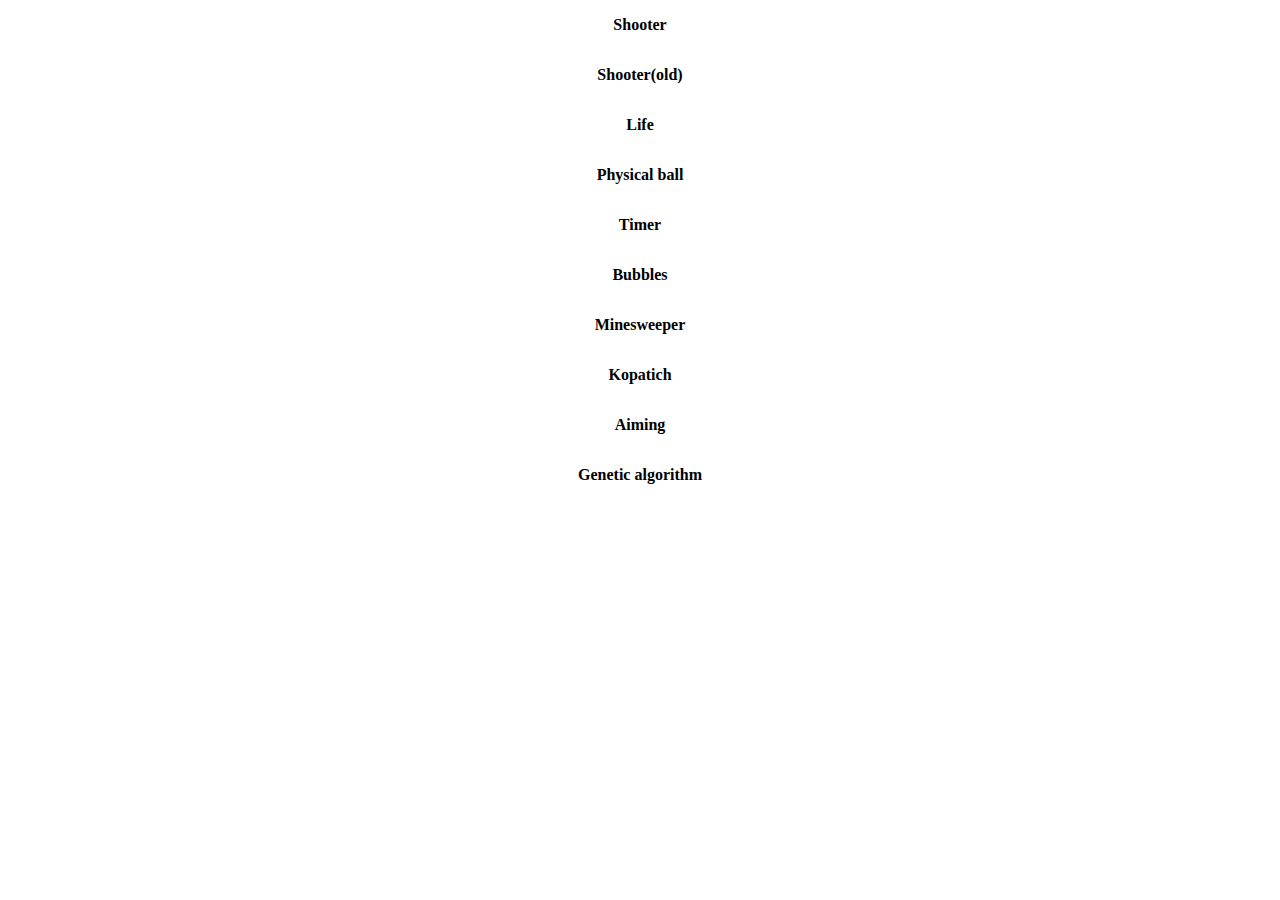
<file: index.html>
<!DOCTYPE html>
<html lang="en">
<head>
	<meta charset="UTF-8">
	<meta name="viewport" content="width=device-width, initial-scale=1">
	<title>Projects</title>
	<link rel="stylesheet" href="style.css">
</head>
<body>
	<div class="container">
		<a href="Shooter/index.html">Shooter</a>
		<a href="Shooter(old)/index.html">Shooter(old)</a>
		<a href="Life/index.html">Life</a>
		<a href="Physical ball/index.html">Physical ball</a>
		<a href="Timer/index.html">Timer</a>
		<a href="Bubbles/index.html">Bubbles</a>
		<a href="minesweeper/minesweeper.html">Minesweeper</a>
		<a href="Kopatich/index.html">Kopatich</a>
		<a href="Aiming/index.html">Aiming</a>
		<a href="word ga/index.html">Genetic algorithm</a>
	</div>

</body>
</html>
</file>
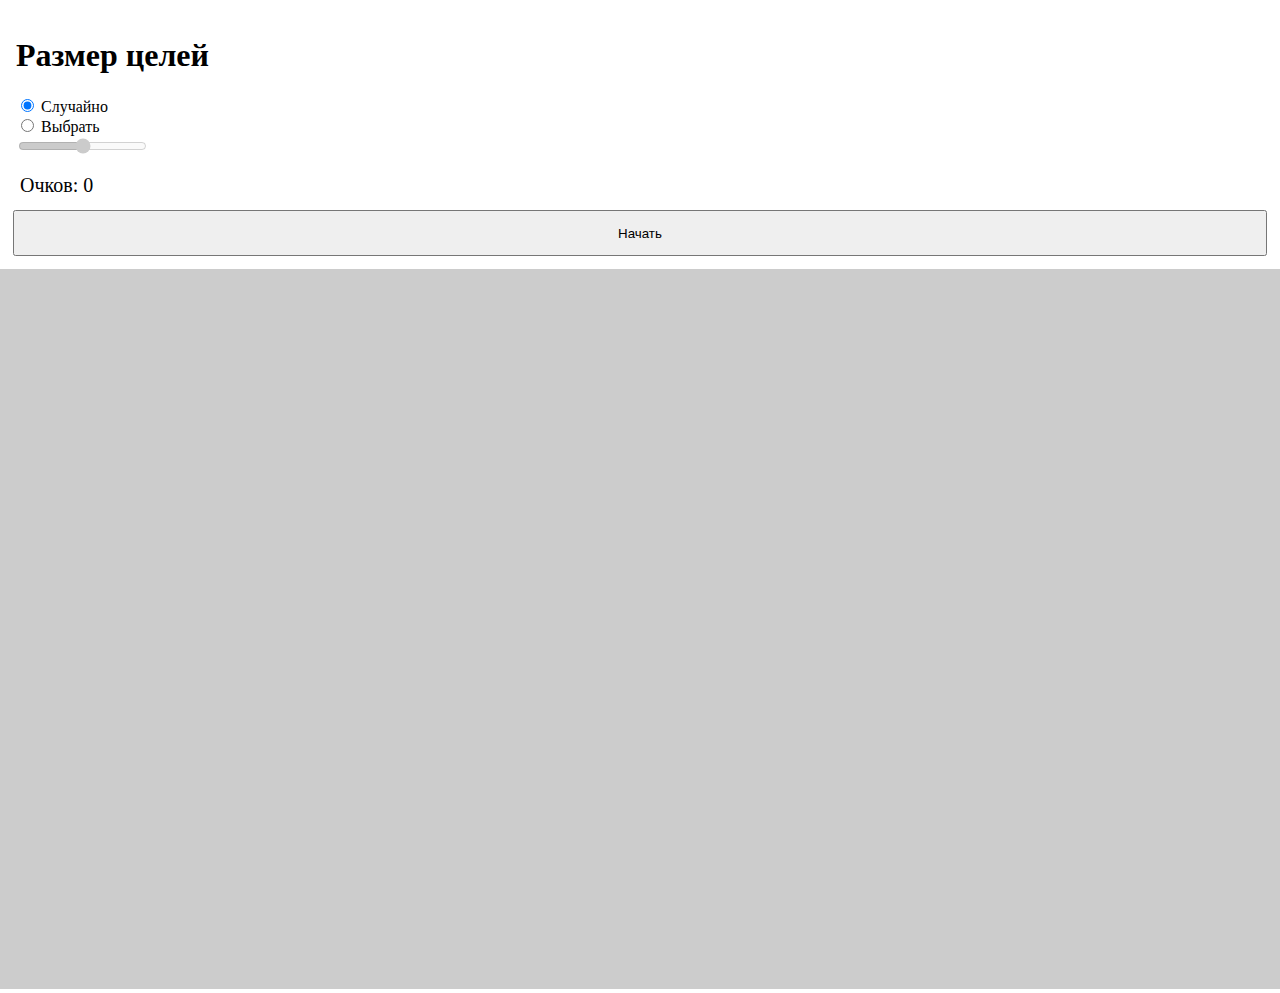
<file: Aiming/index.html>
<!DOCTYPE html>
<html lang="en">
<head>
	<meta charset="UTF-8">
	<meta name="viewport" content="width=device-width, initial-scale=1.0">
	<link rel="stylesheet" href="style.css">
	<title>Aiming</title>
</head>
<body>
	<div class="container">
		<div class="controls">
			<div class="control">
				<h1>Размер целей</h1>
				<div class="block">
					<input type="radio" name="cellSize" id="randomSize" checked>
					<label for="randomSize">Случайно</label>
				</div>
				<div class="block">
					<input type="radio" name="cellSize" id="selectSize">
					<label for="selectSize">Выбрать</label>
				</div>
				<div class="block">
					<input type="range" name="cellSize" id="cellSize" disabled min="2" max="20">
				</div>
			</div>
		</div>
		<div id="scoreBox">Очков: 0</div>
		<button id="btnStart">Начать</button>
	</div>

	<canvas id="cnv"></canvas>

	<script src="cell.js"></script>
	<script src="script.js"></script>
</body>
</html>
</file>
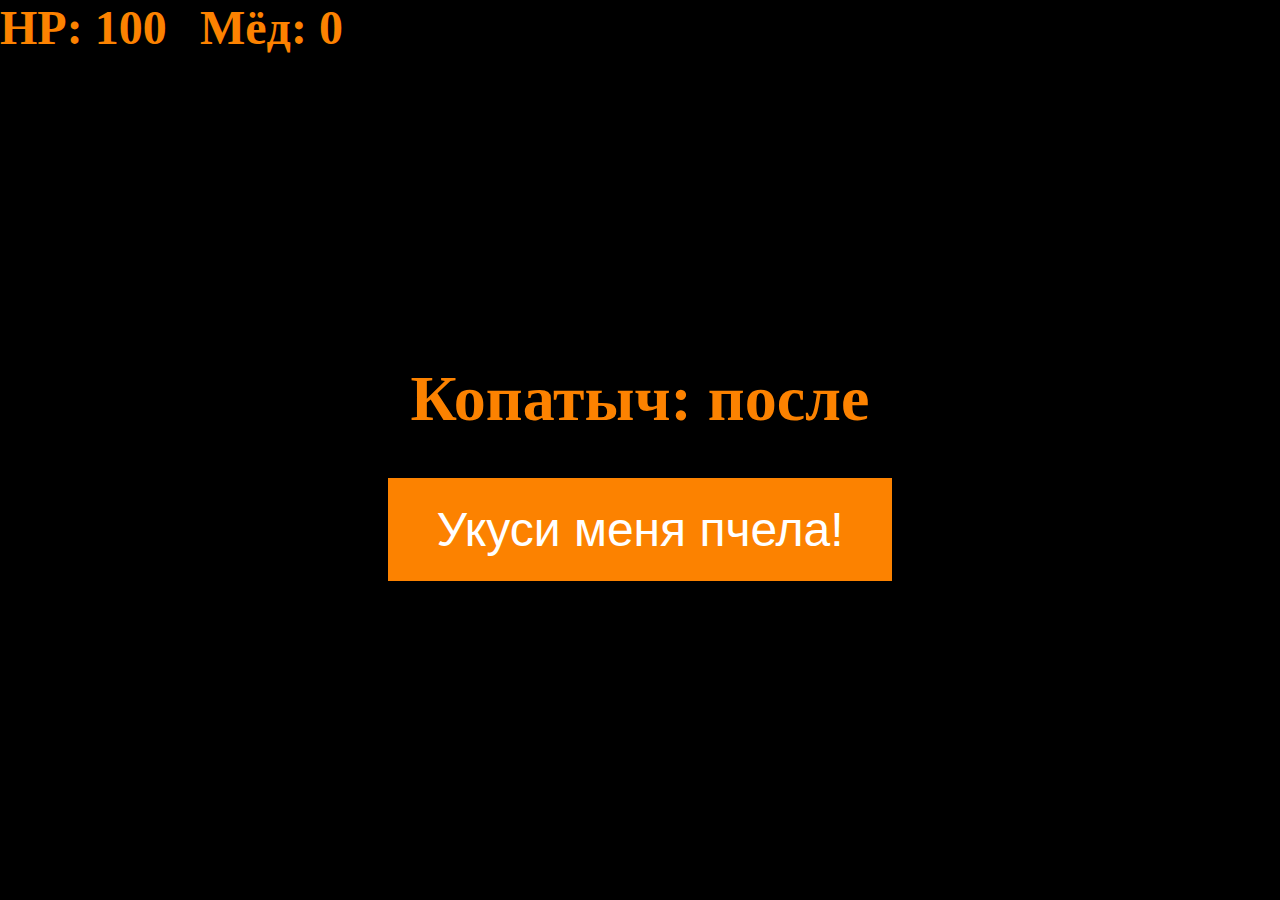
<file: Kopatich/index.html>
<!DOCTYPE html>
<html lang="en">
<head>
    <meta charset="UTF-8">
    <link rel="stylesheet"href="csshake.min.css">
    <link rel="stylesheet" href="style.css">
    <title>Копатыч: после</title>
</head>
<body>
    <div class="hp-bar">HP: 100</div>
    <div class="score-bar">Мёд: 0</div>

    <canvas id="cnv"></canvas>
    <div class="game-over container">
        <h1>Копатыч мёртв</h1>
        <a href="index.html">Начать сначала</a>
    </div>
	<div class="main-menu container front">
        <h1 class="title">Копатыч: после</h1>
        <button>Укуси меня пчела!</button>
    </div>
    <div class="pause-menu container">
        <h1>Пауза</h1>

        <div class="items">
            <div class="section">
                <h2 class="section-title">Здоровье</h2>
                <div class="item">
                    <p>Бинты</p>
                    <button data-price="50" data-heal="25">Купить(50)</button>
                </div>
                <div class="item">
                    <p>Аптечка</p>
                    <button data-price="100" data-heal="100">Купить(100)</button>
                </div>
            </div>
            <div class="section">
                <h2 class="section-title">Оружие</h2>
                <div class="item">
                    <p>Пистолет</p>
                    <button data-weapon="pistol" class="bought selected">Выбрано</button>
                </div>
                <div class="item">
                    <p>Дигл</p>
                    <button data-price="500" data-weapon="deagle">Купить(500)</button>
                </div>
                <div class="item">
                    <p>Дробовик</p>
                    <button data-price="1000" data-weapon="shotgun">Купить(1000)</button>
                </div>
                <div class="item">
                    <p>Автомат</p>
                    <button data-price="1500" data-weapon="automate">Купить(1500)</button>
                </div>
                <div class="item">
                    <p>Меч</p>
                    <button data-price="3000" data-weapon="blade">Купить(3000)</button>
                </div>
            </div>
        </div>
    </div>

<script src="js/main.js"></script>
<script src="js/areas.js"></script>
<script src="js/player.js"></script>
<script src="js/weapon.js"></script>
<script src="js/enemyEffects.js"></script>
<script src="js/enemy.js"></script>
<script src="js/animation.js"></script>
</body>
</html>
</file>
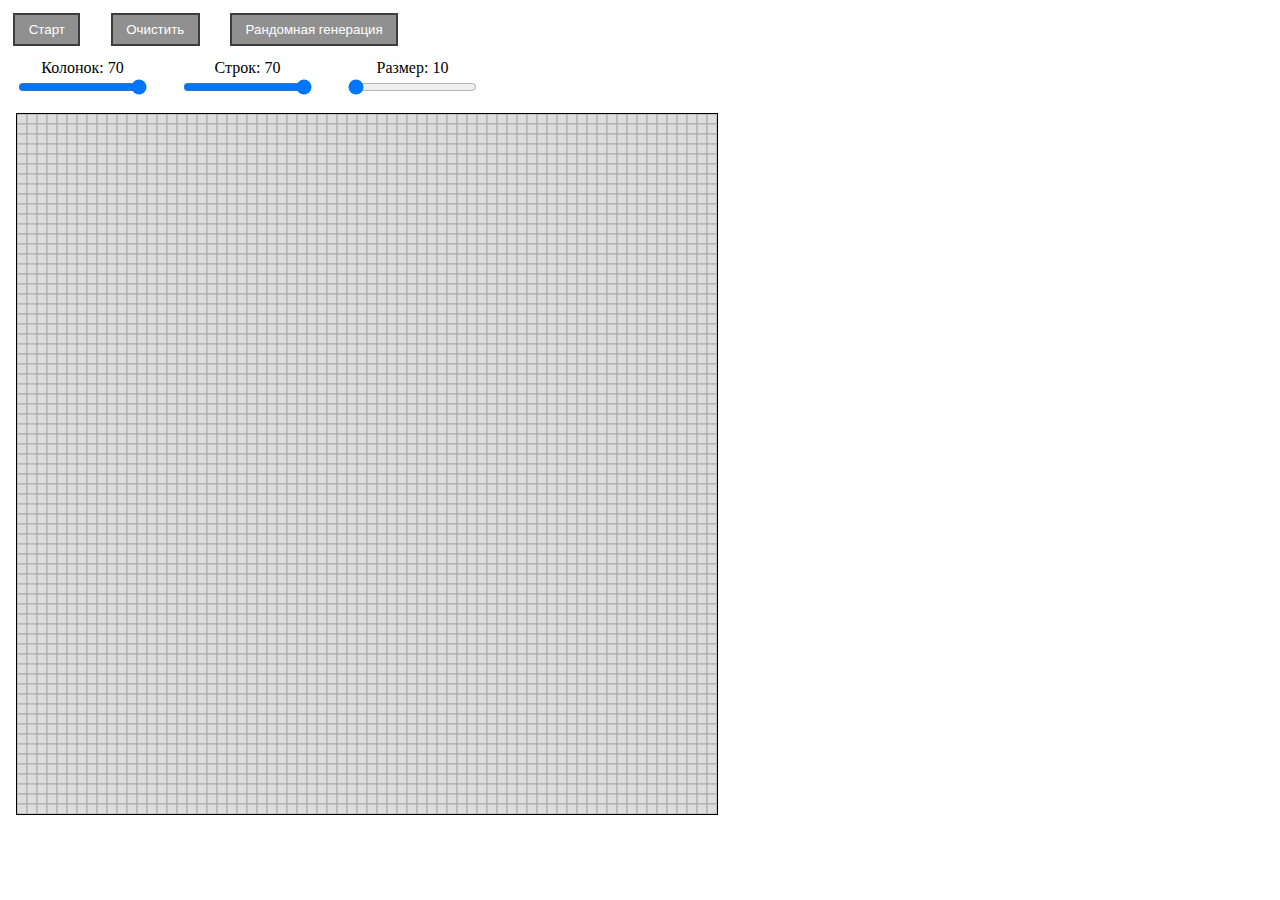
<file: Life/index.html>
<!DOCTYPE html>
<html lang="en">
<head>
	<meta charset="UTF-8">
	<meta name="viewport" content="width=device-width, initial-scale=1.0">
	<link rel="stylesheet" href="style.css">
	<title>Life</title>
</head>
<body>
	<div class="interface">
		<div class="btns-container">
			<button class="btn" id="startBtn">Старт</button>
			<button class="btn" id="clearBtn">Очистить</button>
			<button class="btn" id="randomBtn">Рандомная генерация</button>
		</div>
		
		<div class="inputs-container">
			<div class="input-block">
				<label for="cols">Колонок: <span id="colValue">70</span></label>
				<input type="range" min="10" max="70" value="70" id="cols">

			</div>
			<div class="input-block">
				<label for="rows">Строк: <span id="rowValue">70</span></label>
				<input type="range" min="10" max="70" value="70" id="rows">
			</div>
			<div class="input-block">
				<label for="size">Размер: <span id="sizeValue">10</span></label>
				<input type="range" min="10" max="20" value="10" id="size">
			</div>
		</div>
	</div>
	
	<canvas id="cnv"></canvas>

	<script src="script.js"></script>
</body>
</html>
</file>
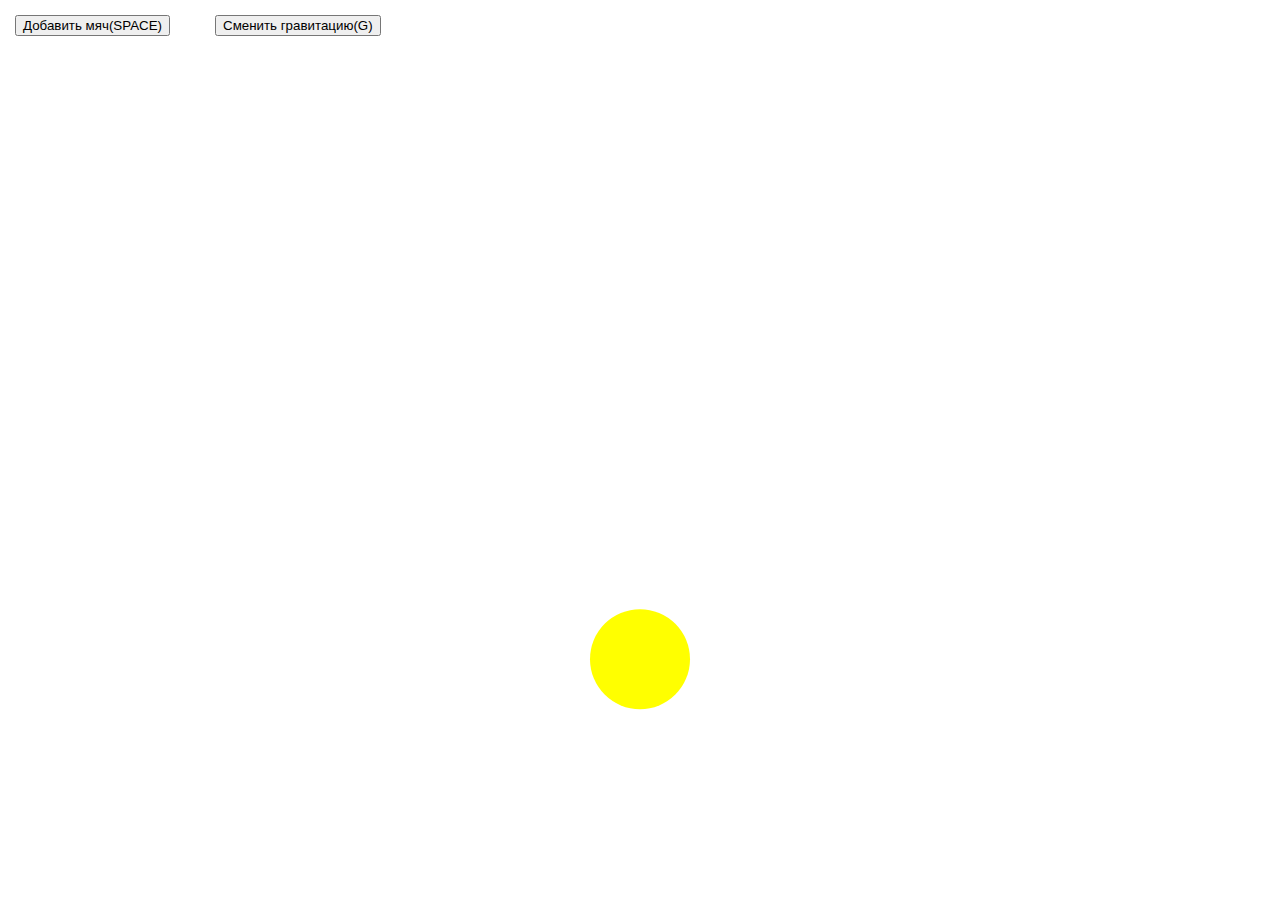
<file: Physical ball/index.html>
<!DOCTYPE html>
<html lang="en">
<head>
	<meta charset="UTF-8">
	<title>Physical ball</title>
	<link rel="stylesheet" href="style.css">
	<meta name="viewport" content="width=width-device, initial-scale=1">	
</head>
<body>
	<button id="add">Добавить мяч(SPACE)</button>
	<button id="gravity">Сменить гравитацию(G)</button>
	<canvas id="canvas"></canvas>

	<script src="script.js"></script>
</body>
</html>
</file>
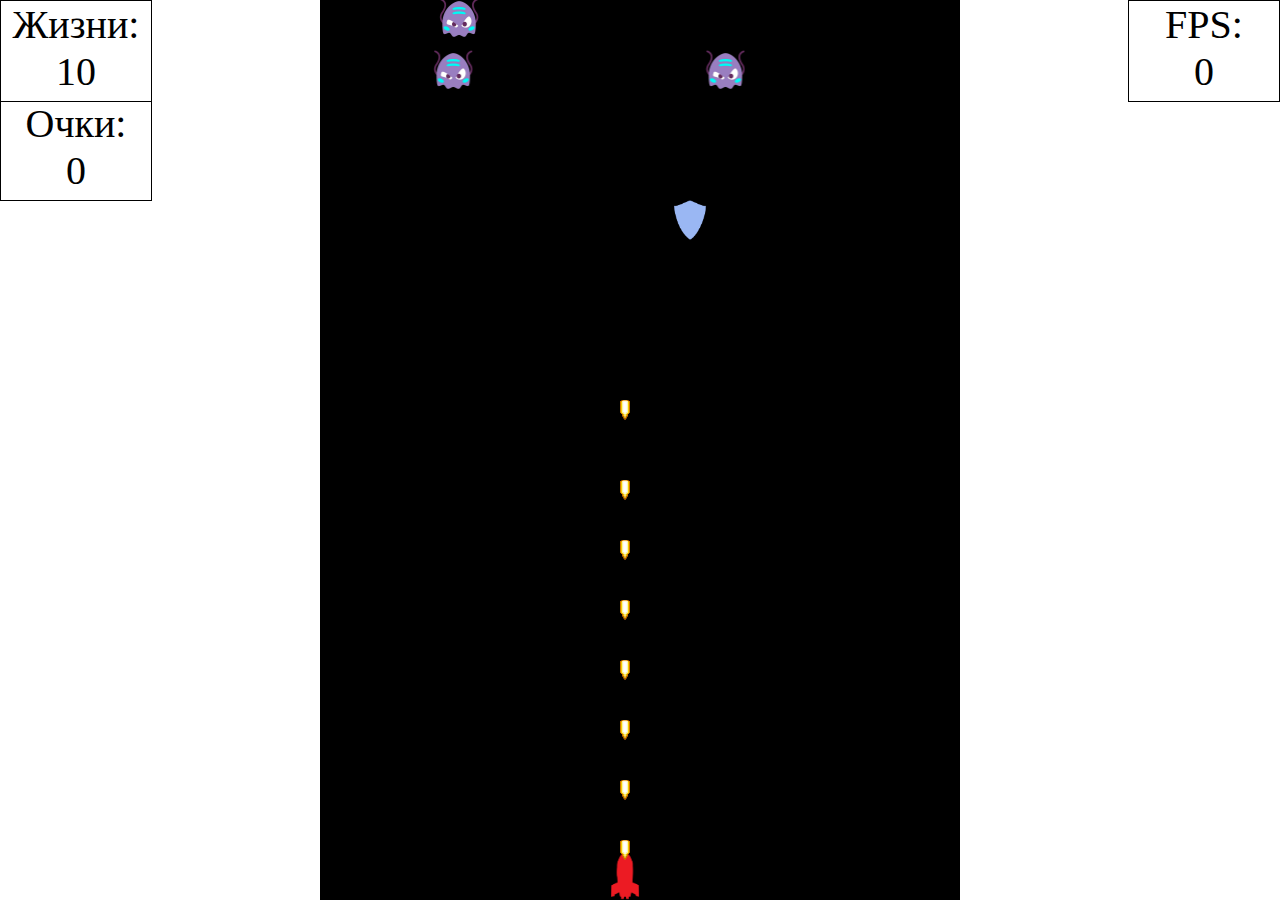
<file: Shooter(old)/index.html>
<!DOCTYPE html>
<html lang="en">
<head>
	<meta charset="UTF-8">
	<title>Shooter</title>
	<link rel="stylesheet" href="style.css">
</head>
<body>
	<div class="life" id="life">Жизни: <br>10</div>
	<div class="score" id="score">Очки: <br>0</div>
	<div class="fps" id="fps">FPS: <br>0</div>
	<canvas id="canvas"></canvas>


	<script src="script.js"></script>
</body>
</html>
</file>
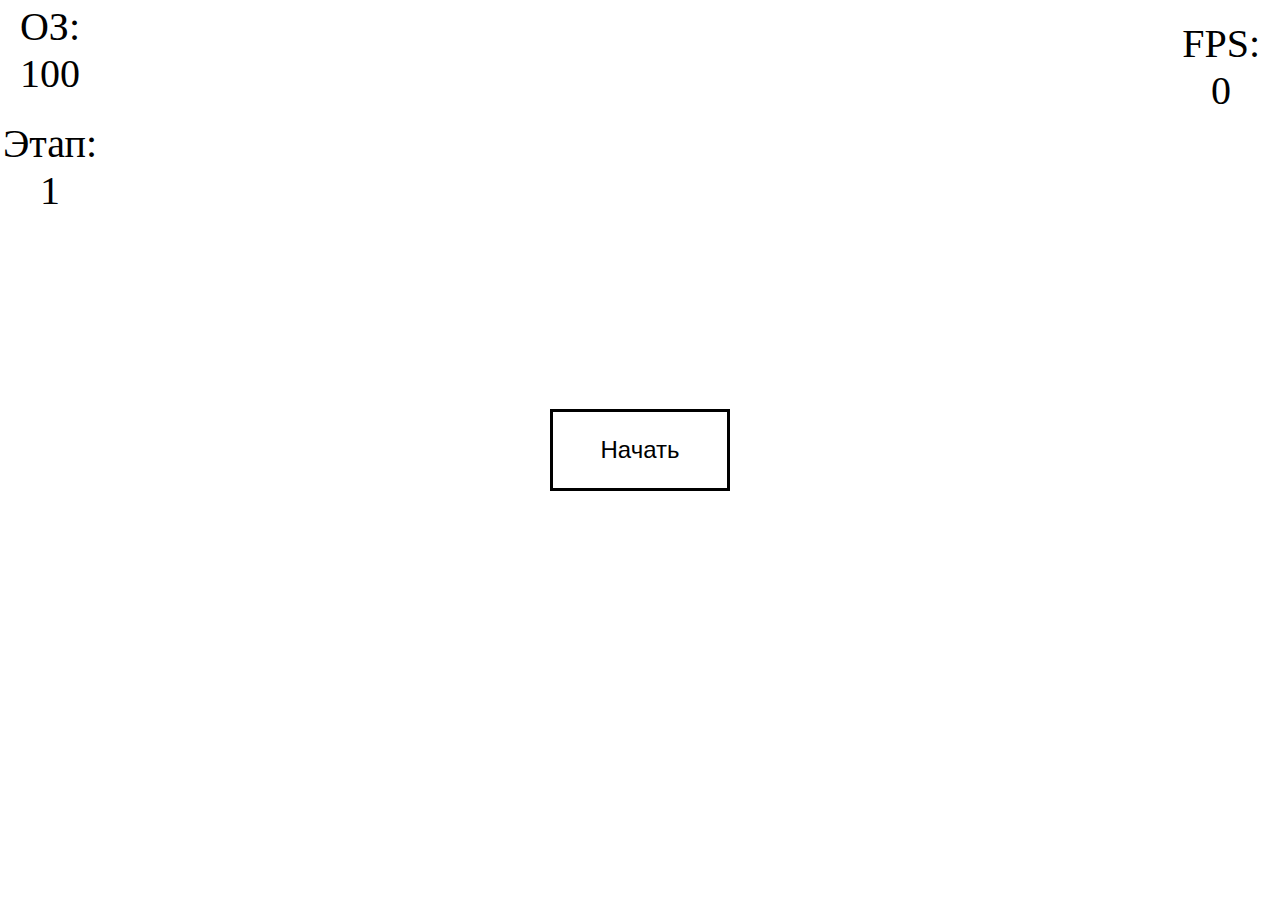
<file: Shooter/index.html>
<!DOCTYPE html>
<html lang="en">
<head>
	<meta charset="UTF-8">
	<title>Shooter</title>
	<meta name="viewport" content="width=device-width, initial-scale=1">
	<link rel="stylesheet" href="style.css">
</head>
<body>
	<div class="stats">
		<div class="life" id="lifeBox">ОЗ: <br>100</div>
		<div class="stage" id="stageBox">Этап: <br>1</div>	
	</div>
	
	<div class="fps" id="fpsBox">FPS: <br>0</div>

	<div class="main_menu" id="mainMenu">
		<button id="startButton">Начать</button>
	</div>

	<div class="next_stage_menu" id="nextStageMenu">
		<div class="points" id="pointsBox">Очков: 0</div>
		<div class="upgrades">
			<button id="damage">Урон: 1/5 +</button>
			<button id="hp">ОЗ: 100/200 +</button>
			<button id="speed">Скорость: 1/5 +</button>	
			<button id="defense">Броня: 0/4 +</button>	
		</div>
		<div class="abilities" id="abilitiesBox">
			<button id="heal1">Ремонт(1)</button>
			<button id="regen3">Регенерация(3)</button>
			<button id="doubleShot5">Двойной выстрел(5)</button>
			<button id="explosion4">Взрыв(4)</button>
		</div>
		<button class="next-btn" id="next">Дальше</button>
	</div>

	<div class="end" id="endScreen">
		<button id="endButton">Заново</button>
	</div>
	<canvas id="canvas"></canvas>

	<script src="scripts/jquery-3.5.1.min.js"></script>
	<script src="scripts/main.js"></script>
	<script src="scripts/player.js"></script>
	<script src="scripts/enemy.js"></script>
	<script src="scripts/animation.js"></script>
	<script src="scripts/abilities.js"></script>
</body>
</html>
</file>
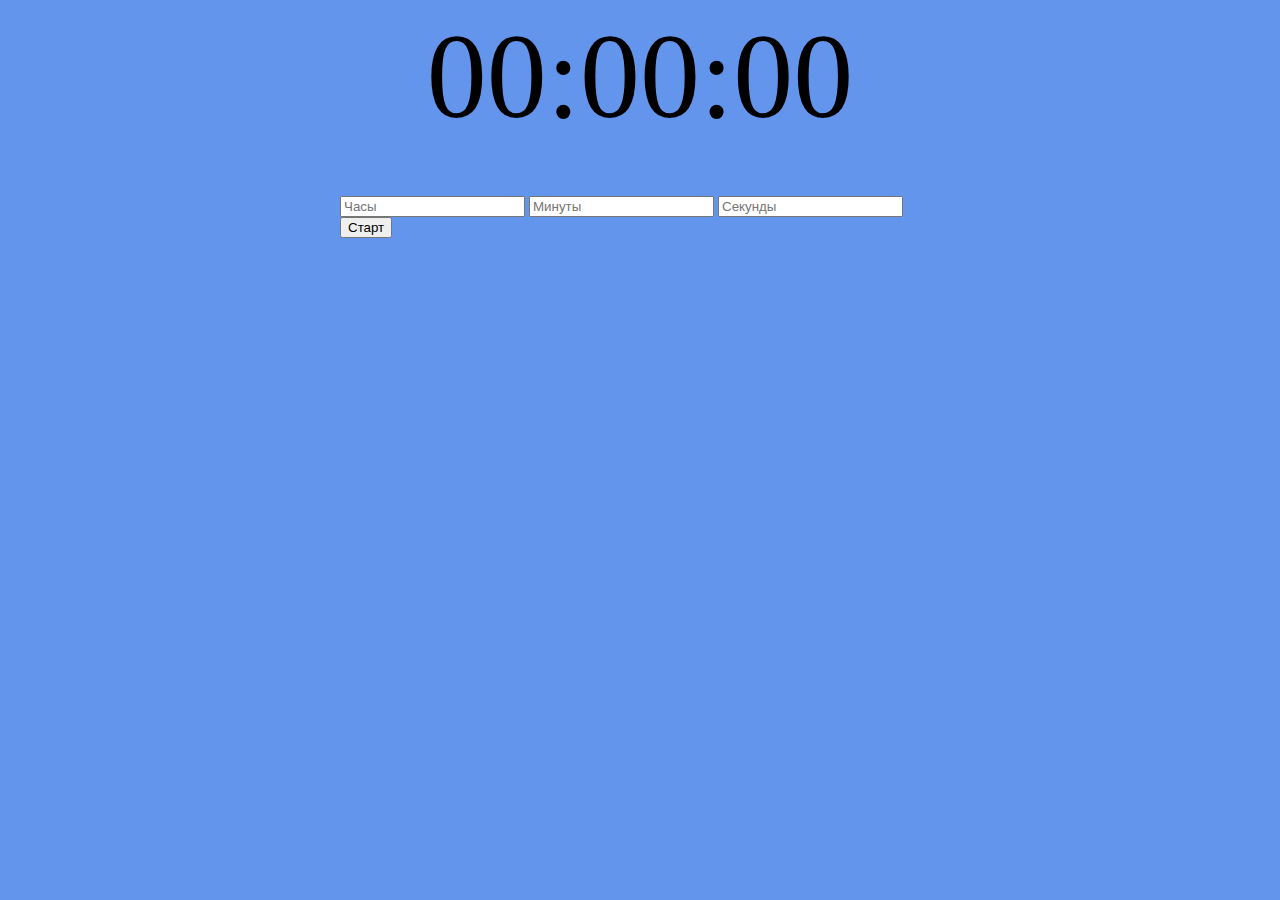
<file: Timer/index.html>
<!DOCTYPE html>
<html>
<head>
	<title>timer</title>
	<link rel="stylesheet" type="text/css" href="style.css">
</head>
<body>

	<div id="div"></div>
	<div class="inputs">
		<input type="number" id="hours" min="0" placeholder="Часы">
		<input type="number" id="min" min="0" placeholder="Минуты">
		<input type="number" id="sec" min="0" placeholder="Секунды">
		<button onclick="func();" id="btn">Старт</button>
	</div>
	<script type="text/javascript" src="script.js"></script>
</body>
</html>
</file>
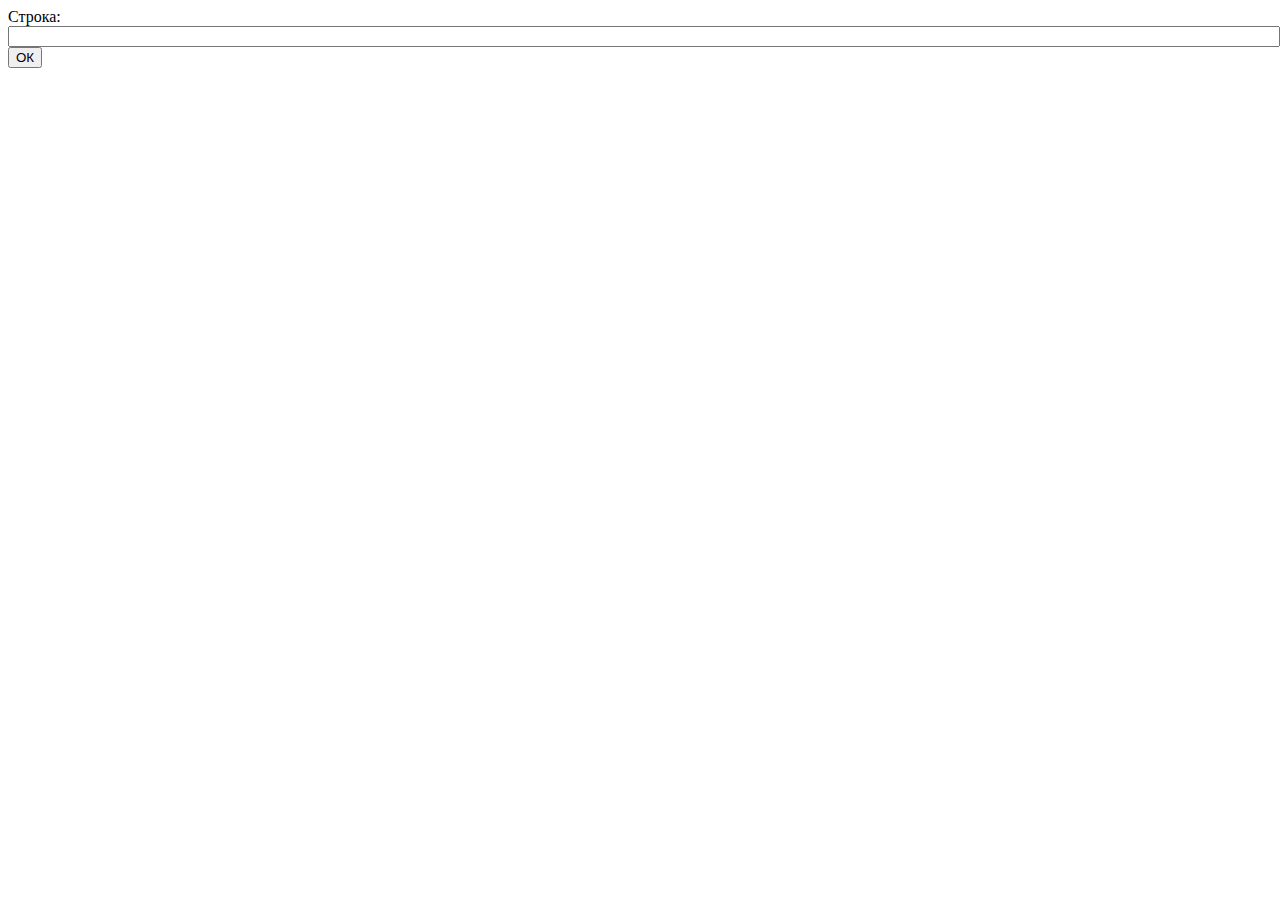
<file: word ga/index.html>
<!DOCTYPE html>
<html lang="en">
<head>
	<meta charset="UTF-8">
	<meta name="viewport" content="width=device-width, initial-scale=1.0">
	<title>Word GA</title>
</head>
<body>
	<div class="data-container">
		<label for="goal">
			Строка:
			<input type="text" id="goal" style="width: 100%">
		</label>
		<button id="btnStart">ОК</button>
	</div>
	<div id="output" style="font-size: 34px"></div>

	<script src="script.js"></script>
</body>
</html>
</file>
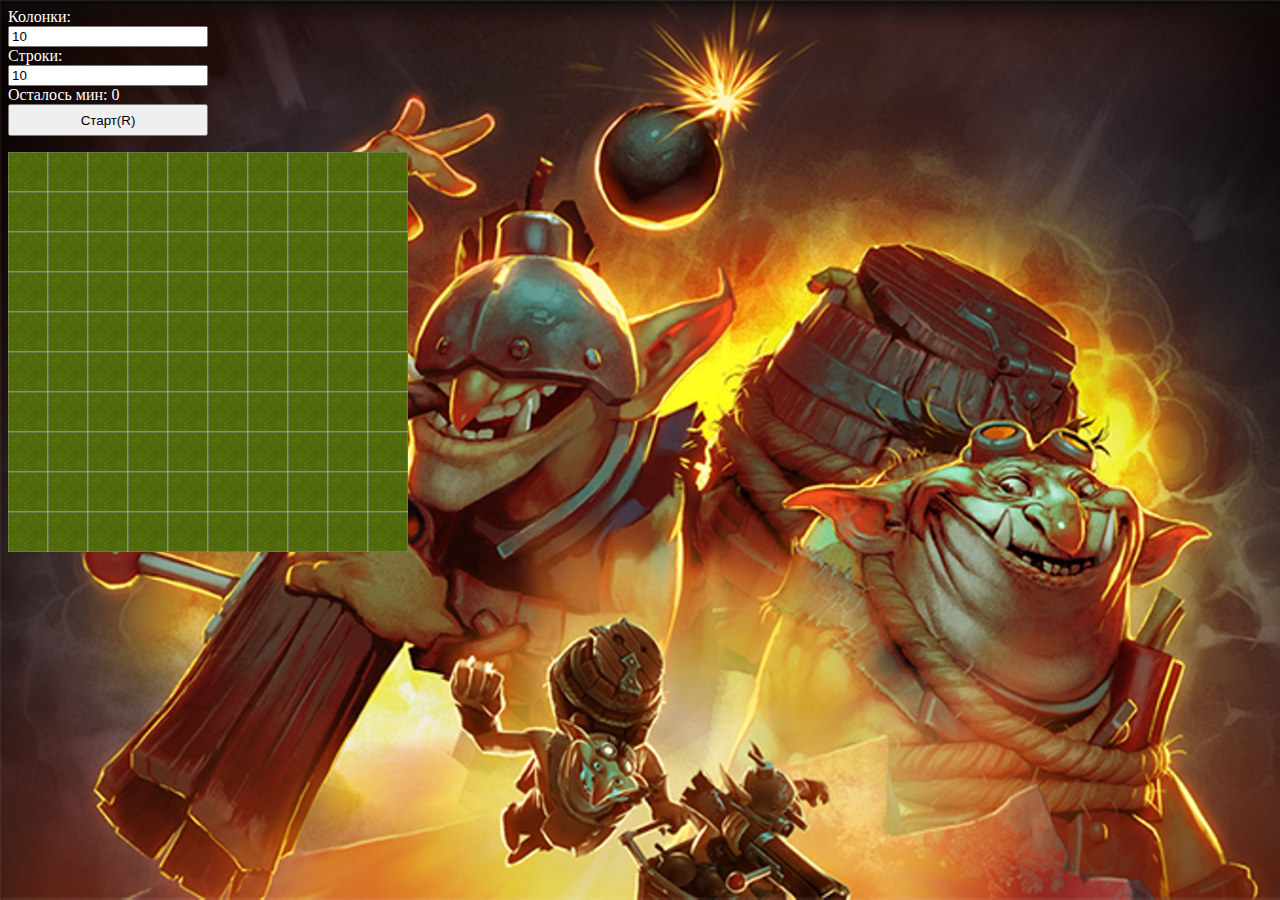
<file: minesweeper/minesweeper.html>
<!DOCTYPE html>
<html lang="en">
<head>
	<meta charset="UTF-8">
	<meta name="viewport" content="width=device-width, initial-scale=1.0">
	<title>Minesweeper</title>
	<style>
		html {
			cursor: url(cursor.png), auto;
		}

		body {
			background-image: url(bg.jpg_large);
			background-size: cover;
			background-attachment: fixed;
			color: #fff;
		}

		#cnv {
			background-color: #ccc;
		}

		.container {
			display: flex;
			flex-direction: column;
			width: 200px;
			margin-bottom: 1em;
		}

		button {
			padding: .5em 1em;
		}
	</style>
</head>
<body>
	<div class="container">
		<label for="Cols">Колонки:</label>
		<input type="number" min="10" value="10" placeholder="Cols" id="cols">
		<label for="Cols">Строки:</label>
		<input type="number" min="10" value="10" placeholder="Rows" id="rows">
		<span id="minesBox">Осталось мин: 0</span>
		<button id="startBtn">Старт(R)</button>
	</div>

	<canvas id="cnv"></canvas>

	<script>
		const ctx = cnv.getContext('2d');

		const rect_width = 40;
		const rect_height = 40;
		const gameMap = [];
		const mapSize = {};
		const minesImg = [new Image(), new Image(), new Image()];
		const img = new Image();
		const field = new Image();

		minesImg[0].src = 'blue.png';
		minesImg[1].src = 'green.png';
		minesImg[2].src = 'red.png';
		img.src = 'tabl.png';
		field.src = 'grass.jpg';

		let firstClick = true;
		let loose = false;
		let mines = 0;
		let fields = 0;
		let longTouch = false;

		var timer;


		function getRandom(min, max) {
			return Math.floor(min + Math.random() * (max + 1 - min));
		}

		function drawRect(x, y, w, h, opacity = '.2') {
			ctx.drawImage(field, x, y, w, h);
			if(firstClick) {
				ctx.strokeStyle = '#aaa';
				ctx.strokeRect(x, y, w, h);
			}
			ctx.fillStyle = `rgba(0, 0, 0, ${opacity})`;
			ctx.fillRect(x, y, w, h);
		}

		function drawField(cols, rows) {
			firstClick = true;
			loose = false;
			minesBox.innerHTML = 'Осталось мин: 0';
			mapSize.cols = cols;
			mapSize.rows = rows;

			cnv.width = cols * rect_width;
			cnv.height = rows * rect_height;

			for(let i = 0; i < cols; i++) {
				gameMap[i] = [];
				for(let j = 0; j < rows; j++) {
					gameMap[i][j] = {
						value: 'o',
						open: false,
						flag: false,
						color: '#000'
					};
					drawRect(i * rect_width, j * rect_height, rect_width, rect_height);
				}
			}
		}

		function openMap(i, j, value) {
			if(!gameMap[i][j].open) {
				fields--;
				const x = i * rect_width + 8;
				const y = j * rect_height + 32;
				drawRect(x - 7, y - 31, rect_width - 2, rect_height - 2, 0);
				ctx.font = '36px Arial';
				ctx.fillStyle = gameMap[i][j].color;
				ctx.fillText(value, x, y);
				gameMap[i][j].open = true;
			}
		}

		function drawFlag(i, j) {
			const x = i * rect_width;
			const y = j * rect_height;

			drawRect(x + 1, y + 1, rect_width - 2, rect_height - 2);
			if(!gameMap[i][j].flag) {
				ctx.drawImage(img, x, y, rect_width, rect_height);
			}
		}

		function checkMines(x, y) {
			const cell = gameMap[x][y];
			let neighbors = ' ';
			x--;
			y--;

			for(let i = x; i < x + 3; i++) {
				for(let j = y; j < y + 3; j++) {
					let $x = i, $y = j;

					if($x == -1 || $x == mapSize.cols || $y == -1 || $y == mapSize.rows) continue;
					if(gameMap[$x][$y].value == 'X') neighbors++;
				}
			}

			switch(neighbors) {
				case 1:
					cell.color = '#0024FF';
					break;
				case 2:
					cell.color = '#104407';
					break;
				case 3:
					cell.color = '#C61010';
					break;
				case 4:
					cell.color = '#091C8D';
					break;
				case 5:
					cell.color = '#852B2B';
					break;
				case 6:
					cell.color = '#13BE94';
					break;
				case 7:
					cell.color = '#000';
					break;
				case 8:
					cell.color = '#696969';
					break;
			}

			return neighbors;
		}

		function checkEmpties(x, y) {
			if(gameMap[x][y].value != ' ') {
				openMap(x, y, gameMap[x][y].value);
				return;
			}

			x--;
			y--;

			for(let i = x; i < x + 3; i++) {
				for(let j = y; j < y + 3; j++) {
					let $x = i, $y = j;

					if($x == -1 || $x == mapSize.cols || $y == -1 || $y == mapSize.rows || ($x == x + 1 && $y == y + 1)) continue;

					if(gameMap[$x][$y].open || gameMap[$x][$y].flag) continue;
					
					openMap($x, $y, gameMap[$x][$y].value);

					if(gameMap[$x][$y].value == ' ')
						checkEmpties($x, $y);
				}
			}
		}

		function generateMap(mouseX, mouseY) {
			mines = Math.floor(mapSize.cols * mapSize.rows * 0.2);
			minesBox.innerHTML = `Осталось мин: ${mines}`;

			gameMap[mouseX][mouseY].value = ' ';

			for(let i = 0; i < mines; i++) {
				let x = getRandom(0, mapSize.cols - 1);
				let y = getRandom(0, mapSize.rows - 1);
				if(x >= mouseX - 1 && x <= mouseX + 1 && y >= mouseY - 1 && y <= mouseY + 1 || gameMap[x][y].value == 'X')
					i--;
				else 
					gameMap[x][y].value = 'X';
			}

			for(let i = 0; i < mapSize.cols; i++) {
				for(let j = 0; j < mapSize.rows; j++) {
					if(gameMap[i][j].value == 'o') {
						gameMap[i][j].value = checkMines(i, j);
					}
				}
			}

			fields = mapSize.cols * mapSize.rows - mines;
		}

		function openMines() {
			for(let i = 0; i < mapSize.cols; i++) {
				for(let j = 0; j < mapSize.rows; j++) {
					if(gameMap[i][j].value == 'X') {
						const x = i * rect_width;
						const y = j * rect_height;
						drawRect(x + 1, y + 1, rect_width - 2, rect_height - 2);
						ctx.drawImage(minesImg[getRandom(0, minesImg.length - 1)], x + 3, y + 3, rect_width - 6, rect_height - 6);
					}
				}
			}
			minesBox.innerHTML = 'Осталось мин: 0';
		}

		function exploreRect(e) {
			e.preventDefault();

			let x = e.offsetX;
			let y = e.offsetY;

			x = Math.floor(x / rect_width);
			y = Math.floor(y / rect_height);

			if(firstClick) {
				firstClick = false;
				generateMap(x, y);
			}

			if(!loose && fields > 0) {
				if(gameMap[x][y].value == 'X' && e.which == 1 && !gameMap[x][y].flag) {
					openMines();
					alert('Лох!');
					loose = true;
				}
				if(!loose) {
					switch(e.which) {
						case 1: if(!gameMap[x][y].flag) {
									openMap(x, y, gameMap[x][y].value);
									checkEmpties(x, y);
								}
								break;
						case 3: if(gameMap[x][y].flag) {
									drawFlag(x, y);
									gameMap[x][y].flag = false;
									minesBox.innerHTML = `Осталось мин: ${++mines}`;
								} else if(mines > 0 && !gameMap[x][y].open) {
									drawFlag(x, y);
									gameMap[x][y].flag = true;
									minesBox.innerHTML = `Осталось мин: ${--mines}`;
								}
								break; 
					}

					if(fields == 0) {
						openMines();
						alert('Красава!');
					}
				}
			}
		}

		function reloadGame(e) {
			if(e.keyCode == 114 || e.keyCode == 1082) {
				drawField(+cols.value, +rows.value);
			}
		}

		startBtn.addEventListener('click', () => drawField(+cols.value, +rows.value));
		cnv.addEventListener('click', exploreRect);
		cnv.addEventListener('contextmenu', exploreRect);
		window.addEventListener('load', () => drawField(+cols.value, +rows.value));
		window.addEventListener('keypress', reloadGame);
	</script>
</body>
</html>
</file>
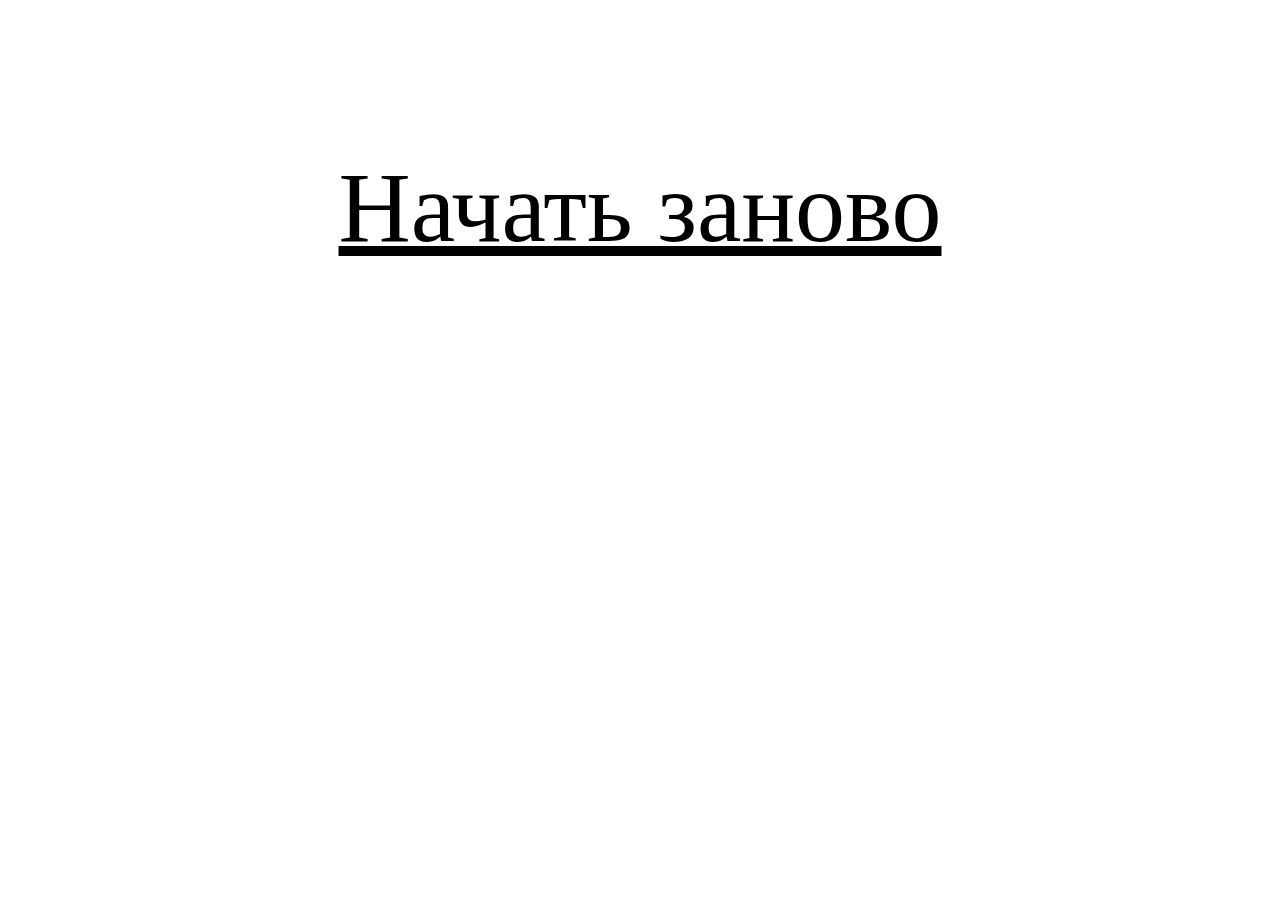
<file: Shooter(old)/end.html>
<!DOCTYPE html>
<html lang="en">
<head>
	<meta charset="UTF-8">
	<title>End</title>
	<link rel="stylesheet" href="style.css">
</head>
<body>
	<div class="link">
		<a href="index.html">Начать заново</a>
	</div>
</body>
</html>
</file>
<file: style.css>
body {
	margin: 0;
	padding: 0;
}

.container {
	width: 100%;
	display: flex;
	justify-content: center;
	align-items: center;
	flex-direction: column;
}

.container a {
	text-decoration: none;
	padding: 1em;
	color: #000;
	font-weight: bold;
	position: relative;
}

.container a:before {
	content: "";
	width: 0%;
	height: 3px;
	background-color: #000;
	position: absolute;
	bottom: 0;
	left: 0;
	transition: .2s;
} 

.container a:hover:before {
	width: 100%;
}
</file>
<file: Aiming/style.css>
body {
	margin: 0;
	padding: 0;
	overflow: hidden;
}

* {
	user-select: none;
}

#cnv {
	background-color: #ccc;
}

.container {
	display: flex;
	flex-direction: column;
}

.controls {
	display: flex;
}

.hide {
	display: none;
}

.control {
	margin: 1em;
}

#btnStart {
	padding: 1em;
	margin: 1em;
	cursor: pointer;
}

#scoreBox {
	font-size: 20px;
	margin-left: 1em;
}
</file>
<file: Kopatich/style.css>
html,
body {
    width: 100%;
    height: 100%;
}

body {
    margin: 0;
    padding: 0;
    user-select: none;
    overflow: hidden;
    background-color: #ccc;
    cursor: url(crosshair.png) 16 16, auto;
}

#cnv {
	width: 100%;
	height: 100vh;
	position: absolute;
    /*background-image: url(bg.jpg);
    background-repeat: no-repeat;
    background-size: cover;
    background-position-y: bottom;*/
    z-index: 1;
    background-color: #000;
}

.hp-bar {
	position: absolute;
	top: 0;
	left: 0;
	font-size: 48px;
	font-weight: bold;
    color: #FC8200;
    z-index: 2;
}

.score-bar {
    position: absolute;
    top: 0;
    left: 200px;
    font-size: 48px;
    font-weight: bold;
    color: #FC8200;
    z-index: 2;
}

.front {
    z-index: 999;
}

.container {
    display: flex;
    position: absolute;
    color: #FC8200;
    width: 100%;
    height: 100%;
    font-weight: bold;
    justify-content: center;
    align-items: center;
    flex-direction: column;
    transition: .2s;
}

.title {
    font-size: 64px;
}

.game-over a {
	text-decoration: none;
    color: #FC8200;
    font-size: 48px;
    transition: .2s;
}

.game-over a:hover {
	color: #f00;
}

.main-menu button {
    background-color: #FC8200;
    color: #fff;
    border: none;
    outline: none;
    cursor: pointer;
    padding: 0.5em 1em;
    font-size: 48px;
    transition: .2s;
}

.main-menu button:hover {
    background-color: #FF0000;
}

.pause-menu {
    background-color: rgba(0, 0, 0, .5);
}

.items {
    display: grid;
    grid-template-columns: repeat(3, 1fr);
    grid-gap: 1em;
    align-items: center;
    justify-items: center;
    width: 100%;
    height: 100%;
}

.section {
    display: grid;
    grid-template-columns: repeat(3, 1fr);
    justify-items: center;
    align-items: center;
    grid-gap: .5em;
    width: 100%;
    height: 80%;
    padding: 1em;
    border-right: 1px solid #FC8200;
    overflow: auto;
}

.section-title {
    grid-column: 1/-1;
    grid-row: 1/2;
    align-self: start;
}

.item {
    display: flex;
    justify-content: center;
    align-items: center;
    flex-direction: column;
    background-color: #FC8200;
    color: #fff;
    padding: .5em;
}

.item button {
    background-color: #f00;
    color: #fff;
    padding: .5em 1em;
    border: none;
    cursor: pointer;
    outline: none;
    transition: .2s;
}

.item button:hover {
    background-color: #0f0;
}

.item button.bought {
    background-color: #0f0;
}

.item button.bought:hover {
    background-color: #144405;
}

.item button.selected {
    background-color: #144405;
}
</file>
<file: Life/style.css>
body {
	margin: 0;
	padding: 0;
}

*,
*:before,
*:after {
	box-sizing: border-box;
	outline: none;
	user-select: none;
}

.btn {
	outline: none;
	border: 2px solid #3D3D3D;
	color: #fff;
	background-color: #909090;
	padding: .5em 1em;
	margin: 1em;
	transition: .2s;
	cursor: pointer;
}

.btn:hover {
	background-color: #3D3D3D;
}

.btn:disabled {
	background-color: #D1D1D1;
	border-color: #ADABAB;
}

#cnv {
	border: 1px solid #000;
	margin-left: 1em;
}

.inputs-container {
	display: flex;
	flex-flow: row wrap;
}

.input-block {
	display: flex;
	flex-direction: column;
	justify-content: center;
	align-items: center;
	margin: 0 1em 1em;
}
</file>
<file: Physical ball/style.css>
#canvas {
	display: block;
}

body {
	width: 100%;
	height: 100%;
}

*,
*:after,
*:before {
	margin: 0;
}

#add, #gravity {
	position: absolute;
	margin: 15px;
}

#gravity {
	left: 200px;
}
</file>
<file: Shooter(old)/style.css>
*,
*:before,
*:after {
	margin: 0;
}

body {
	margin: 0;
	width: 100%;
	height: 100%;
}

#canvas {
	background-color: #000;
	cursor: none;
	position: absolute;
	left: 50%;
	transform: translateX(-50%);
}

.life {
	width: 150px;
	height: 100px;
	border: 1px solid black;
	position: absolute;
	text-align: center;
	font-size: 40px;
}
.score {
	width: 150px;
	height: 100px;
	border: 1px solid black;
	border-top: none; 
	position: absolute;
	top: 100px;
	text-align: center;
	font-size: 40px;
}
.link, a{
	font-size: 100px;
	margin: 150px auto;
	text-align: center;
	color: #000;
}
.fps {
	position: absolute;
	top: 0;
	right: 0;
	width: 150px;
	height: 100px;
	border: 1px solid black;
	text-align: center;
	font-size: 40px;
}
</file>
<file: Shooter/style.css>
body {
	margin: 0;
	width: 100%;
	height: 100%;
}

#canvas {
	background-color: #000;
	cursor: none;
	position: absolute;
	left: 50%;
	transform: translateX(-50%);
}

.stats {
	display: flex;
	justify-content: center;
	align-items: center;
	position: absolute;
	width: 100px;
	height: 100px;
}

.life, .stage, .fps {
	padding: .5em;
	position: absolute;
	text-align: center;
	font-size: 40px;
}

.stage {
	top: 100px;
}

.fps {
	top: 0;
	right: 0;
}

.main_menu {
	z-index: 9998;
	position: absolute;
	width: 50%;
	height: 100%;
	left: 25%;
	background-color: #fff;
	display: flex;
	justify-content: center;
	align-items: center;
	transition: .5s;
}

.main_menu button {
	padding: 1em 2em;
	font-size: 24px;
	cursor: pointer;
	border: 3px solid #000;
	background-color: #fff;
	outline: none;
	transition: .2s;
}

.main_menu button:hover {
	background-color: #000;
	color: #fff;
}

.next_stage_menu {
	z-index: 9997;
	position: absolute;
	width: 50%;
	height: 100%;
	left: 25%;
	background-color: #fff;
	display: none;
	flex-flow: column;
	justify-content: space-around;
	align-items: center;
}

.upgrades, .abilities {
	display: grid;
	justify-items: center;
	align-items: center; 
	grid-template-columns: repeat(3, 200px);
	grid-auto-rows: 50px;
}

.next_stage_menu .next-btn {
	padding: 1em;
	font-size: 24px;
	cursor: pointer;
	border: 3px solid #000;
	background-color: #fff;
	outline: none;
	transition: .2s;
}

.next_stage_menu .next-btn:hover {
	background-color: #000;
	color: #fff;
}

.upgrades button:hover {
	background-color: #ddd;
	padding: 0.5em;
}

.upgrades button {
	border: none;
	background: none;
	cursor: pointer;
	font-size: 16px;
	outline: none;
	display: flex;
	align-items: center;
	border-radius: 1em;
	transition: .2s;
}

.abilities button {
	border-radius: 1em;
	padding: 1em 2em;
	background-color: #fff;
	border: 3px solid #000;
	outline: none;
	cursor: pointer;
	transition: .2s;
}

.abilities button:hover {
	background-color: #ddd;
}

.abilities button.bought {
	background-color: #0f0;
	border: 3px solid #0e4d0e;
	color: #fff;
}

.end {
	z-index: 9999;
	position: absolute;
	width: 50%;
	height: 100%;
	left: 25%;
	background-color: #fff;
	display: none;
	justify-content: center;
	align-items: center;
}

.end button {
	padding: 1em 2em;
	font-size: 24px;
	cursor: pointer;
	border: 3px solid #000;
	background-color: #fff;
	outline: none;
	transition: .2s;
}

.end button:hover {
	background-color: #000;
	color: #fff;
}

@media (max-width: 800px) {
	.next_stage_menu {
		font-size: 12px;
	}

	.upgrades, .abilities {
		grid-template-columns: repeat(2, 200px);
	}

	.life, .stage, .fps {
		font-size: 20px;
	}

	.next_stage_menu .next-btn, .end button, .main_menu button {
		font-size: 18px;
	}
}

@media (max-width: 400px) {
	.upgrades, .abilities {
		grid-template-columns: repeat(1, 200px);
	}

	.next_stage_menu button, .upgrades button, .abilities button {
		font-size: 12px;
	}

	.life, .stage, .fps {
		font-size: 20px;
	}

	.next_stage_menu .next-btn, .end button, .main_menu button {
		font-size: 18px;
	}
}
</file>
<file: Timer/style.css>
body {
    background-color: cornflowerblue;
}
#div {
	width: auto;
	font-size: 120px;
	margin: 0 auto;
	text-align: center;
}

.inputs {
	margin: 50px auto;
	max-width: 600px;
}
.p {
	width: auto;
    font-size: 120px;
    margin: 0 auto;
    text-align: center;

    animation: 0.5s linear 12 changeColor; 
}
   @keyframes changeColor {
   	0% {color: #8B0000;}
    10% {color: #B22222;}
    20% {color: #FF0000;}
    30% {color: #FF4500;} 
    40% {color: #FF8C00;}
    50% {color: #FFA500;}
    60% {color: #FFD700;}
    70% {color: #FFFF00;}
    80% {color: #EE82EE;}
    90% {color: #FF00FF;}
    100% {color: #9400D3;}
}
</file>
<file: Kopatich/csshake.min.css>
/*! * * * * * * * * * * * * * * * * * * * *\  
  CSShake :: Package
  v1.5.0
  CSS classes to move your DOM
  (c) 2015 @elrumordelaluz
  http://elrumordelaluz.github.io/csshake/
  Licensed under MIT
\* * * * * * * * * * * * * * * * * * * * */.shake,.shake-little,.shake-slow,.shake-hard,.shake-horizontal,.shake-vertical,.shake-rotate,.shake-opacity,.shake-crazy,.shake-chunk{display:inherit;transform-origin:center center}.shake-freeze,.shake-constant.shake-constant--hover:hover,.shake-trigger:hover .shake-constant.shake-constant--hover{animation-play-state:paused}.shake-freeze:hover,.shake-trigger:hover .shake-freeze,.shake:hover,.shake-trigger:hover .shake,.shake-little:hover,.shake-trigger:hover .shake-little,.shake-slow:hover,.shake-trigger:hover .shake-slow,.shake-hard:hover,.shake-trigger:hover .shake-hard,.shake-horizontal:hover,.shake-trigger:hover .shake-horizontal,.shake-vertical:hover,.shake-trigger:hover .shake-vertical,.shake-rotate:hover,.shake-trigger:hover .shake-rotate,.shake-opacity:hover,.shake-trigger:hover .shake-opacity,.shake-crazy:hover,.shake-trigger:hover .shake-crazy,.shake-chunk:hover,.shake-trigger:hover .shake-chunk{animation-play-state:running}@keyframes shake{2%{transform:translate(1.5px, 1.5px) rotate(1.5deg)}4%{transform:translate(.5px, -.5px) rotate(.5deg)}6%{transform:translate(1.5px, 2.5px) rotate(1.5deg)}8%{transform:translate(.5px, 2.5px) rotate(.5deg)}10%{transform:translate(2.5px, 1.5px) rotate(.5deg)}12%{transform:translate(-.5px, -1.5px) rotate(-.5deg)}14%{transform:translate(1.5px, 2.5px) rotate(-.5deg)}16%{transform:translate(2.5px, -1.5px) rotate(1.5deg)}18%{transform:translate(2.5px, 2.5px) rotate(-.5deg)}20%{transform:translate(-.5px, -1.5px) rotate(1.5deg)}22%{transform:translate(-1.5px, -.5px) rotate(.5deg)}24%{transform:translate(2.5px, -1.5px) rotate(1.5deg)}26%{transform:translate(.5px, 2.5px) rotate(1.5deg)}28%{transform:translate(-.5px, 2.5px) rotate(-.5deg)}30%{transform:translate(.5px, 2.5px) rotate(1.5deg)}32%{transform:translate(-1.5px, -.5px) rotate(-.5deg)}34%{transform:translate(.5px, -.5px) rotate(.5deg)}36%{transform:translate(-1.5px, .5px) rotate(1.5deg)}38%{transform:translate(-1.5px, 1.5px) rotate(1.5deg)}40%{transform:translate(2.5px, .5px) rotate(.5deg)}42%{transform:translate(.5px, .5px) rotate(1.5deg)}44%{transform:translate(-.5px, .5px) rotate(.5deg)}46%{transform:translate(2.5px, 1.5px) rotate(1.5deg)}48%{transform:translate(2.5px, 1.5px) rotate(-.5deg)}50%{transform:translate(-1.5px, 2.5px) rotate(-.5deg)}52%{transform:translate(.5px, -1.5px) rotate(1.5deg)}54%{transform:translate(.5px, -1.5px) rotate(.5deg)}56%{transform:translate(1.5px, -1.5px) rotate(-.5deg)}58%{transform:translate(1.5px, .5px) rotate(.5deg)}60%{transform:translate(-.5px, .5px) rotate(.5deg)}62%{transform:translate(.5px, .5px) rotate(-.5deg)}64%{transform:translate(-1.5px, -.5px) rotate(1.5deg)}66%{transform:translate(-1.5px, 2.5px) rotate(-.5deg)}68%{transform:translate(-1.5px, 1.5px) rotate(.5deg)}70%{transform:translate(.5px, 1.5px) rotate(.5deg)}72%{transform:translate(-1.5px, 2.5px) rotate(.5deg)}74%{transform:translate(2.5px, .5px) rotate(-.5deg)}76%{transform:translate(.5px, -1.5px) rotate(1.5deg)}78%{transform:translate(.5px, 1.5px) rotate(.5deg)}80%{transform:translate(-.5px, -.5px) rotate(.5deg)}82%{transform:translate(1.5px, 1.5px) rotate(1.5deg)}84%{transform:translate(.5px, .5px) rotate(.5deg)}86%{transform:translate(-.5px, .5px) rotate(1.5deg)}88%{transform:translate(1.5px, .5px) rotate(1.5deg)}90%{transform:translate(-.5px, 2.5px) rotate(-.5deg)}92%{transform:translate(-1.5px, -1.5px) rotate(1.5deg)}94%{transform:translate(-1.5px, 2.5px) rotate(1.5deg)}96%{transform:translate(-1.5px, -1.5px) rotate(1.5deg)}98%{transform:translate(1.5px, -1.5px) rotate(1.5deg)}0%,100%{transform:translate(0, 0) rotate(0)}}.shake:hover,.shake-trigger:hover .shake,.shake.shake-freeze,.shake.shake-constant{animation-name:shake;animation-duration:100ms;animation-timing-function:ease-in-out;animation-iteration-count:infinite}@keyframes shake-little{2%{transform:translate(1px, 1px) rotate(.5deg)}4%{transform:translate(0px, 1px) rotate(.5deg)}6%{transform:translate(0px, 0px) rotate(.5deg)}8%{transform:translate(0px, 1px) rotate(.5deg)}10%{transform:translate(0px, 1px) rotate(.5deg)}12%{transform:translate(1px, 0px) rotate(.5deg)}14%{transform:translate(0px, 0px) rotate(.5deg)}16%{transform:translate(0px, 1px) rotate(.5deg)}18%{transform:translate(1px, 0px) rotate(.5deg)}20%{transform:translate(0px, 1px) rotate(.5deg)}22%{transform:translate(1px, 1px) rotate(.5deg)}24%{transform:translate(1px, 0px) rotate(.5deg)}26%{transform:translate(0px, 1px) rotate(.5deg)}28%{transform:translate(1px, 1px) rotate(.5deg)}30%{transform:translate(0px, 1px) rotate(.5deg)}32%{transform:translate(1px, 1px) rotate(.5deg)}34%{transform:translate(1px, 0px) rotate(.5deg)}36%{transform:translate(0px, 1px) rotate(.5deg)}38%{transform:translate(0px, 1px) rotate(.5deg)}40%{transform:translate(0px, 0px) rotate(.5deg)}42%{transform:translate(0px, 1px) rotate(.5deg)}44%{transform:translate(1px, 0px) rotate(.5deg)}46%{transform:translate(0px, 0px) rotate(.5deg)}48%{transform:translate(1px, 0px) rotate(.5deg)}50%{transform:translate(1px, 0px) rotate(.5deg)}52%{transform:translate(0px, 0px) rotate(.5deg)}54%{transform:translate(1px, 0px) rotate(.5deg)}56%{transform:translate(0px, 1px) rotate(.5deg)}58%{transform:translate(1px, 1px) rotate(.5deg)}60%{transform:translate(0px, 1px) rotate(.5deg)}62%{transform:translate(0px, 0px) rotate(.5deg)}64%{transform:translate(1px, 1px) rotate(.5deg)}66%{transform:translate(0px, 0px) rotate(.5deg)}68%{transform:translate(1px, 0px) rotate(.5deg)}70%{transform:translate(1px, 0px) rotate(.5deg)}72%{transform:translate(1px, 0px) rotate(.5deg)}74%{transform:translate(0px, 0px) rotate(.5deg)}76%{transform:translate(0px, 0px) rotate(.5deg)}78%{transform:translate(0px, 1px) rotate(.5deg)}80%{transform:translate(0px, 1px) rotate(.5deg)}82%{transform:translate(1px, 0px) rotate(.5deg)}84%{transform:translate(1px, 0px) rotate(.5deg)}86%{transform:translate(1px, 0px) rotate(.5deg)}88%{transform:translate(0px, 0px) rotate(.5deg)}90%{transform:translate(0px, 1px) rotate(.5deg)}92%{transform:translate(1px, 1px) rotate(.5deg)}94%{transform:translate(1px, 0px) rotate(.5deg)}96%{transform:translate(1px, 0px) rotate(.5deg)}98%{transform:translate(1px, 0px) rotate(.5deg)}0%,100%{transform:translate(0, 0) rotate(0)}}.shake-little:hover,.shake-trigger:hover .shake-little,.shake-little.shake-freeze,.shake-little.shake-constant{animation-name:shake-little;animation-duration:100ms;animation-timing-function:ease-in-out;animation-iteration-count:infinite}@keyframes shake-slow{2%{transform:translate(6px, -6px) rotate(2.5deg)}4%{transform:translate(-5px, 1px) rotate(1.5deg)}6%{transform:translate(7px, -3px) rotate(-2.5deg)}8%{transform:translate(-7px, -5px) rotate(2.5deg)}10%{transform:translate(-3px, 2px) rotate(-1.5deg)}12%{transform:translate(3px, 6px) rotate(3.5deg)}14%{transform:translate(-7px, 2px) rotate(-1.5deg)}16%{transform:translate(-6px, 6px) rotate(-2.5deg)}18%{transform:translate(6px, 0px) rotate(1.5deg)}20%{transform:translate(9px, 9px) rotate(2.5deg)}22%{transform:translate(7px, -9px) rotate(2.5deg)}24%{transform:translate(2px, 1px) rotate(.5deg)}26%{transform:translate(10px, 4px) rotate(-.5deg)}28%{transform:translate(-9px, 3px) rotate(3.5deg)}30%{transform:translate(10px, 5px) rotate(1.5deg)}32%{transform:translate(6px, 8px) rotate(-2.5deg)}34%{transform:translate(9px, 9px) rotate(3.5deg)}36%{transform:translate(-5px, 0px) rotate(-.5deg)}38%{transform:translate(-2px, -2px) rotate(.5deg)}40%{transform:translate(-3px, 8px) rotate(2.5deg)}42%{transform:translate(-7px, 8px) rotate(3.5deg)}44%{transform:translate(6px, -6px) rotate(.5deg)}46%{transform:translate(1px, -2px) rotate(3.5deg)}48%{transform:translate(-5px, 7px) rotate(-2.5deg)}50%{transform:translate(-8px, 1px) rotate(2.5deg)}52%{transform:translate(-9px, -2px) rotate(1.5deg)}54%{transform:translate(4px, -9px) rotate(3.5deg)}56%{transform:translate(-6px, -1px) rotate(.5deg)}58%{transform:translate(-3px, -6px) rotate(-.5deg)}60%{transform:translate(8px, 4px) rotate(-.5deg)}62%{transform:translate(0px, -9px) rotate(.5deg)}64%{transform:translate(9px, -2px) rotate(3.5deg)}66%{transform:translate(-7px, 10px) rotate(3.5deg)}68%{transform:translate(-7px, -9px) rotate(-1.5deg)}70%{transform:translate(9px, -2px) rotate(-2.5deg)}72%{transform:translate(-4px, 0px) rotate(2.5deg)}74%{transform:translate(1px, -2px) rotate(-1.5deg)}76%{transform:translate(-8px, -5px) rotate(2.5deg)}78%{transform:translate(-9px, 2px) rotate(1.5deg)}80%{transform:translate(-4px, 1px) rotate(-1.5deg)}82%{transform:translate(-6px, 10px) rotate(2.5deg)}84%{transform:translate(6px, -3px) rotate(-.5deg)}86%{transform:translate(-1px, -2px) rotate(1.5deg)}88%{transform:translate(1px, 9px) rotate(1.5deg)}90%{transform:translate(3px, 9px) rotate(-.5deg)}92%{transform:translate(-3px, -1px) rotate(.5deg)}94%{transform:translate(-7px, 4px) rotate(1.5deg)}96%{transform:translate(6px, 1px) rotate(.5deg)}98%{transform:translate(-8px, 2px) rotate(-.5deg)}0%,100%{transform:translate(0, 0) rotate(0)}}.shake-slow:hover,.shake-trigger:hover .shake-slow,.shake-slow.shake-freeze,.shake-slow.shake-constant{animation-name:shake-slow;animation-duration:5s;animation-timing-function:ease-in-out;animation-iteration-count:infinite}@keyframes shake-hard{2%{transform:translate(-3px, 3px) rotate(-2.5deg)}4%{transform:translate(-3px, -2px) rotate(-1.5deg)}6%{transform:translate(-9px, 4px) rotate(-1.5deg)}8%{transform:translate(9px, 8px) rotate(2.5deg)}10%{transform:translate(2px, 7px) rotate(.5deg)}12%{transform:translate(3px, -5px) rotate(.5deg)}14%{transform:translate(5px, 8px) rotate(1.5deg)}16%{transform:translate(8px, -2px) rotate(-2.5deg)}18%{transform:translate(-2px, 1px) rotate(-.5deg)}20%{transform:translate(-4px, 10px) rotate(-.5deg)}22%{transform:translate(7px, 2px) rotate(2.5deg)}24%{transform:translate(8px, 0px) rotate(3.5deg)}26%{transform:translate(-7px, -8px) rotate(3.5deg)}28%{transform:translate(-5px, 10px) rotate(1.5deg)}30%{transform:translate(1px, 2px) rotate(-.5deg)}32%{transform:translate(4px, 4px) rotate(-1.5deg)}34%{transform:translate(8px, -3px) rotate(-1.5deg)}36%{transform:translate(8px, 9px) rotate(-2.5deg)}38%{transform:translate(-4px, 10px) rotate(2.5deg)}40%{transform:translate(5px, 2px) rotate(.5deg)}42%{transform:translate(2px, 7px) rotate(2.5deg)}44%{transform:translate(7px, 5px) rotate(.5deg)}46%{transform:translate(-5px, 0px) rotate(3.5deg)}48%{transform:translate(-2px, -7px) rotate(-.5deg)}50%{transform:translate(-1px, -5px) rotate(.5deg)}52%{transform:translate(-4px, 8px) rotate(-.5deg)}54%{transform:translate(8px, -3px) rotate(3.5deg)}56%{transform:translate(-1px, -8px) rotate(2.5deg)}58%{transform:translate(6px, 6px) rotate(3.5deg)}60%{transform:translate(0px, 4px) rotate(-.5deg)}62%{transform:translate(2px, -7px) rotate(.5deg)}64%{transform:translate(0px, 6px) rotate(2.5deg)}66%{transform:translate(5px, 0px) rotate(-.5deg)}68%{transform:translate(0px, 3px) rotate(3.5deg)}70%{transform:translate(7px, -5px) rotate(-1.5deg)}72%{transform:translate(6px, -7px) rotate(3.5deg)}74%{transform:translate(1px, -5px) rotate(-2.5deg)}76%{transform:translate(-7px, 2px) rotate(-.5deg)}78%{transform:translate(-8px, 1px) rotate(1.5deg)}80%{transform:translate(1px, 5px) rotate(1.5deg)}82%{transform:translate(-4px, -5px) rotate(-1.5deg)}84%{transform:translate(3px, -2px) rotate(3.5deg)}86%{transform:translate(-6px, -5px) rotate(1.5deg)}88%{transform:translate(-7px, -1px) rotate(-2.5deg)}90%{transform:translate(10px, 2px) rotate(-2.5deg)}92%{transform:translate(10px, -3px) rotate(1.5deg)}94%{transform:translate(4px, -6px) rotate(3.5deg)}96%{transform:translate(9px, 7px) rotate(-1.5deg)}98%{transform:translate(2px, 1px) rotate(-.5deg)}0%,100%{transform:translate(0, 0) rotate(0)}}.shake-hard:hover,.shake-trigger:hover .shake-hard,.shake-hard.shake-freeze,.shake-hard.shake-constant{animation-name:shake-hard;animation-duration:100ms;animation-timing-function:ease-in-out;animation-iteration-count:infinite}@keyframes shake-horizontal{2%{transform:translate(3px, 0) rotate(0)}4%{transform:translate(1px, 0) rotate(0)}6%{transform:translate(4px, 0) rotate(0)}8%{transform:translate(-2px, 0) rotate(0)}10%{transform:translate(9px, 0) rotate(0)}12%{transform:translate(0px, 0) rotate(0)}14%{transform:translate(-8px, 0) rotate(0)}16%{transform:translate(-7px, 0) rotate(0)}18%{transform:translate(1px, 0) rotate(0)}20%{transform:translate(-5px, 0) rotate(0)}22%{transform:translate(-2px, 0) rotate(0)}24%{transform:translate(-5px, 0) rotate(0)}26%{transform:translate(-1px, 0) rotate(0)}28%{transform:translate(3px, 0) rotate(0)}30%{transform:translate(-7px, 0) rotate(0)}32%{transform:translate(-8px, 0) rotate(0)}34%{transform:translate(4px, 0) rotate(0)}36%{transform:translate(8px, 0) rotate(0)}38%{transform:translate(-5px, 0) rotate(0)}40%{transform:translate(-6px, 0) rotate(0)}42%{transform:translate(7px, 0) rotate(0)}44%{transform:translate(1px, 0) rotate(0)}46%{transform:translate(3px, 0) rotate(0)}48%{transform:translate(10px, 0) rotate(0)}50%{transform:translate(1px, 0) rotate(0)}52%{transform:translate(3px, 0) rotate(0)}54%{transform:translate(-9px, 0) rotate(0)}56%{transform:translate(-8px, 0) rotate(0)}58%{transform:translate(7px, 0) rotate(0)}60%{transform:translate(2px, 0) rotate(0)}62%{transform:translate(-6px, 0) rotate(0)}64%{transform:translate(-9px, 0) rotate(0)}66%{transform:translate(-2px, 0) rotate(0)}68%{transform:translate(4px, 0) rotate(0)}70%{transform:translate(8px, 0) rotate(0)}72%{transform:translate(2px, 0) rotate(0)}74%{transform:translate(6px, 0) rotate(0)}76%{transform:translate(-4px, 0) rotate(0)}78%{transform:translate(4px, 0) rotate(0)}80%{transform:translate(9px, 0) rotate(0)}82%{transform:translate(6px, 0) rotate(0)}84%{transform:translate(-6px, 0) rotate(0)}86%{transform:translate(5px, 0) rotate(0)}88%{transform:translate(5px, 0) rotate(0)}90%{transform:translate(-4px, 0) rotate(0)}92%{transform:translate(0px, 0) rotate(0)}94%{transform:translate(-6px, 0) rotate(0)}96%{transform:translate(6px, 0) rotate(0)}98%{transform:translate(10px, 0) rotate(0)}0%,100%{transform:translate(0, 0) rotate(0)}}.shake-horizontal:hover,.shake-trigger:hover .shake-horizontal,.shake-horizontal.shake-freeze,.shake-horizontal.shake-constant{animation-name:shake-horizontal;animation-duration:100ms;animation-timing-function:ease-in-out;animation-iteration-count:infinite}@keyframes shake-vertical{2%{transform:translate(0, -9px) rotate(0)}4%{transform:translate(0, 10px) rotate(0)}6%{transform:translate(0, -7px) rotate(0)}8%{transform:translate(0, -3px) rotate(0)}10%{transform:translate(0, -9px) rotate(0)}12%{transform:translate(0, -1px) rotate(0)}14%{transform:translate(0, -3px) rotate(0)}16%{transform:translate(0, 9px) rotate(0)}18%{transform:translate(0, 6px) rotate(0)}20%{transform:translate(0, 7px) rotate(0)}22%{transform:translate(0, 0px) rotate(0)}24%{transform:translate(0, 8px) rotate(0)}26%{transform:translate(0, 0px) rotate(0)}28%{transform:translate(0, -5px) rotate(0)}30%{transform:translate(0, -9px) rotate(0)}32%{transform:translate(0, 2px) rotate(0)}34%{transform:translate(0, -4px) rotate(0)}36%{transform:translate(0, 9px) rotate(0)}38%{transform:translate(0, 2px) rotate(0)}40%{transform:translate(0, -3px) rotate(0)}42%{transform:translate(0, 7px) rotate(0)}44%{transform:translate(0, 9px) rotate(0)}46%{transform:translate(0, -2px) rotate(0)}48%{transform:translate(0, 1px) rotate(0)}50%{transform:translate(0, 9px) rotate(0)}52%{transform:translate(0, 3px) rotate(0)}54%{transform:translate(0, -4px) rotate(0)}56%{transform:translate(0, -1px) rotate(0)}58%{transform:translate(0, -2px) rotate(0)}60%{transform:translate(0, 10px) rotate(0)}62%{transform:translate(0, -4px) rotate(0)}64%{transform:translate(0, -8px) rotate(0)}66%{transform:translate(0, -1px) rotate(0)}68%{transform:translate(0, 3px) rotate(0)}70%{transform:translate(0, -9px) rotate(0)}72%{transform:translate(0, 2px) rotate(0)}74%{transform:translate(0, 2px) rotate(0)}76%{transform:translate(0, 9px) rotate(0)}78%{transform:translate(0, -1px) rotate(0)}80%{transform:translate(0, 8px) rotate(0)}82%{transform:translate(0, -3px) rotate(0)}84%{transform:translate(0, -1px) rotate(0)}86%{transform:translate(0, 3px) rotate(0)}88%{transform:translate(0, 7px) rotate(0)}90%{transform:translate(0, 7px) rotate(0)}92%{transform:translate(0, 8px) rotate(0)}94%{transform:translate(0, -6px) rotate(0)}96%{transform:translate(0, 3px) rotate(0)}98%{transform:translate(0, 4px) rotate(0)}0%,100%{transform:translate(0, 0) rotate(0)}}.shake-vertical:hover,.shake-trigger:hover .shake-vertical,.shake-vertical.shake-freeze,.shake-vertical.shake-constant{animation-name:shake-vertical;animation-duration:100ms;animation-timing-function:ease-in-out;animation-iteration-count:infinite}@keyframes shake-rotate{2%{transform:translate(0, 0) rotate(6.5deg)}4%{transform:translate(0, 0) rotate(5.5deg)}6%{transform:translate(0, 0) rotate(-3.5deg)}8%{transform:translate(0, 0) rotate(4.5deg)}10%{transform:translate(0, 0) rotate(5.5deg)}12%{transform:translate(0, 0) rotate(-.5deg)}14%{transform:translate(0, 0) rotate(-4.5deg)}16%{transform:translate(0, 0) rotate(-3.5deg)}18%{transform:translate(0, 0) rotate(3.5deg)}20%{transform:translate(0, 0) rotate(4.5deg)}22%{transform:translate(0, 0) rotate(-.5deg)}24%{transform:translate(0, 0) rotate(4.5deg)}26%{transform:translate(0, 0) rotate(5.5deg)}28%{transform:translate(0, 0) rotate(4.5deg)}30%{transform:translate(0, 0) rotate(-6.5deg)}32%{transform:translate(0, 0) rotate(-3.5deg)}34%{transform:translate(0, 0) rotate(-4.5deg)}36%{transform:translate(0, 0) rotate(-4.5deg)}38%{transform:translate(0, 0) rotate(.5deg)}40%{transform:translate(0, 0) rotate(7.5deg)}42%{transform:translate(0, 0) rotate(-.5deg)}44%{transform:translate(0, 0) rotate(-6.5deg)}46%{transform:translate(0, 0) rotate(-2.5deg)}48%{transform:translate(0, 0) rotate(4.5deg)}50%{transform:translate(0, 0) rotate(1.5deg)}52%{transform:translate(0, 0) rotate(2.5deg)}54%{transform:translate(0, 0) rotate(5.5deg)}56%{transform:translate(0, 0) rotate(-.5deg)}58%{transform:translate(0, 0) rotate(-6.5deg)}60%{transform:translate(0, 0) rotate(-4.5deg)}62%{transform:translate(0, 0) rotate(3.5deg)}64%{transform:translate(0, 0) rotate(3.5deg)}66%{transform:translate(0, 0) rotate(-2.5deg)}68%{transform:translate(0, 0) rotate(-3.5deg)}70%{transform:translate(0, 0) rotate(7.5deg)}72%{transform:translate(0, 0) rotate(-4.5deg)}74%{transform:translate(0, 0) rotate(6.5deg)}76%{transform:translate(0, 0) rotate(3.5deg)}78%{transform:translate(0, 0) rotate(5.5deg)}80%{transform:translate(0, 0) rotate(.5deg)}82%{transform:translate(0, 0) rotate(2.5deg)}84%{transform:translate(0, 0) rotate(-6.5deg)}86%{transform:translate(0, 0) rotate(6.5deg)}88%{transform:translate(0, 0) rotate(-6.5deg)}90%{transform:translate(0, 0) rotate(-3.5deg)}92%{transform:translate(0, 0) rotate(-5.5deg)}94%{transform:translate(0, 0) rotate(-1.5deg)}96%{transform:translate(0, 0) rotate(.5deg)}98%{transform:translate(0, 0) rotate(.5deg)}0%,100%{transform:translate(0, 0) rotate(0)}}.shake-rotate:hover,.shake-trigger:hover .shake-rotate,.shake-rotate.shake-freeze,.shake-rotate.shake-constant{animation-name:shake-rotate;animation-duration:100ms;animation-timing-function:ease-in-out;animation-iteration-count:infinite}@keyframes shake-opacity{10%{transform:translate(-3px, -2px) rotate(-.5deg);opacity:.56}20%{transform:translate(2px, 0px) rotate(2.5deg);opacity:.55}30%{transform:translate(2px, -1px) rotate(1.5deg);opacity:.95}40%{transform:translate(2px, 4px) rotate(1.5deg);opacity:.26}50%{transform:translate(-3px, -4px) rotate(2.5deg);opacity:.08}60%{transform:translate(2px, -4px) rotate(-.5deg);opacity:.2}70%{transform:translate(0px, -2px) rotate(-1.5deg);opacity:.97}80%{transform:translate(-4px, -1px) rotate(.5deg);opacity:.41}90%{transform:translate(-1px, 0px) rotate(-.5deg);opacity:.67}0%,100%{transform:translate(0, 0) rotate(0)}}.shake-opacity:hover,.shake-trigger:hover .shake-opacity,.shake-opacity.shake-freeze,.shake-opacity.shake-constant{animation-name:shake-opacity;animation-duration:.5s;animation-timing-function:ease-in-out;animation-iteration-count:infinite}@keyframes shake-crazy{10%{transform:translate(-5px, -16px) rotate(4deg);opacity:.76}20%{transform:translate(19px, -6px) rotate(6deg);opacity:.25}30%{transform:translate(11px, -3px) rotate(-3deg);opacity:.32}40%{transform:translate(-4px, -5px) rotate(7deg);opacity:.46}50%{transform:translate(-16px, -18px) rotate(-8deg);opacity:.94}60%{transform:translate(6px, -4px) rotate(-4deg);opacity:.01}70%{transform:translate(-2px, 3px) rotate(-1deg);opacity:.56}80%{transform:translate(15px, 5px) rotate(9deg);opacity:.7}90%{transform:translate(-5px, 13px) rotate(8deg);opacity:.67}0%,100%{transform:translate(0, 0) rotate(0)}}.shake-crazy:hover,.shake-trigger:hover .shake-crazy,.shake-crazy.shake-freeze,.shake-crazy.shake-constant{animation-name:shake-crazy;animation-duration:100ms;animation-timing-function:ease-in-out;animation-iteration-count:infinite}@keyframes shake-chunk{2%{transform:translate(9px, -10px) rotate(-10deg)}4%{transform:translate(10px, 13px) rotate(8deg)}6%{transform:translate(-14px, -9px) rotate(11deg)}8%{transform:translate(-9px, 4px) rotate(6deg)}10%{transform:translate(-6px, 2px) rotate(7deg)}12%{transform:translate(-7px, -4px) rotate(5deg)}14%{transform:translate(12px, -7px) rotate(-6deg)}16%{transform:translate(14px, -12px) rotate(6deg)}18%{transform:translate(12px, 0px) rotate(5deg)}20%{transform:translate(-6px, 13px) rotate(10deg)}22%{transform:translate(-7px, 0px) rotate(0deg)}24%{transform:translate(6px, 1px) rotate(4deg)}26%{transform:translate(15px, 7px) rotate(-8deg)}28%{transform:translate(4px, 10px) rotate(12deg)}30%{transform:translate(-4px, -7px) rotate(-3deg)}32%{transform:translate(11px, 13px) rotate(3deg)}34%{transform:translate(5px, 8px) rotate(1deg)}36%{transform:translate(13px, 4px) rotate(13deg)}38%{transform:translate(-9px, 12px) rotate(11deg)}0%,40%,100%{transform:translate(0, 0) rotate(0)}}.shake-chunk:hover,.shake-trigger:hover .shake-chunk,.shake-chunk.shake-freeze,.shake-chunk.shake-constant{animation-name:shake-chunk;animation-duration:4s;animation-timing-function:ease-in-out;animation-iteration-count:infinite}
</file>
